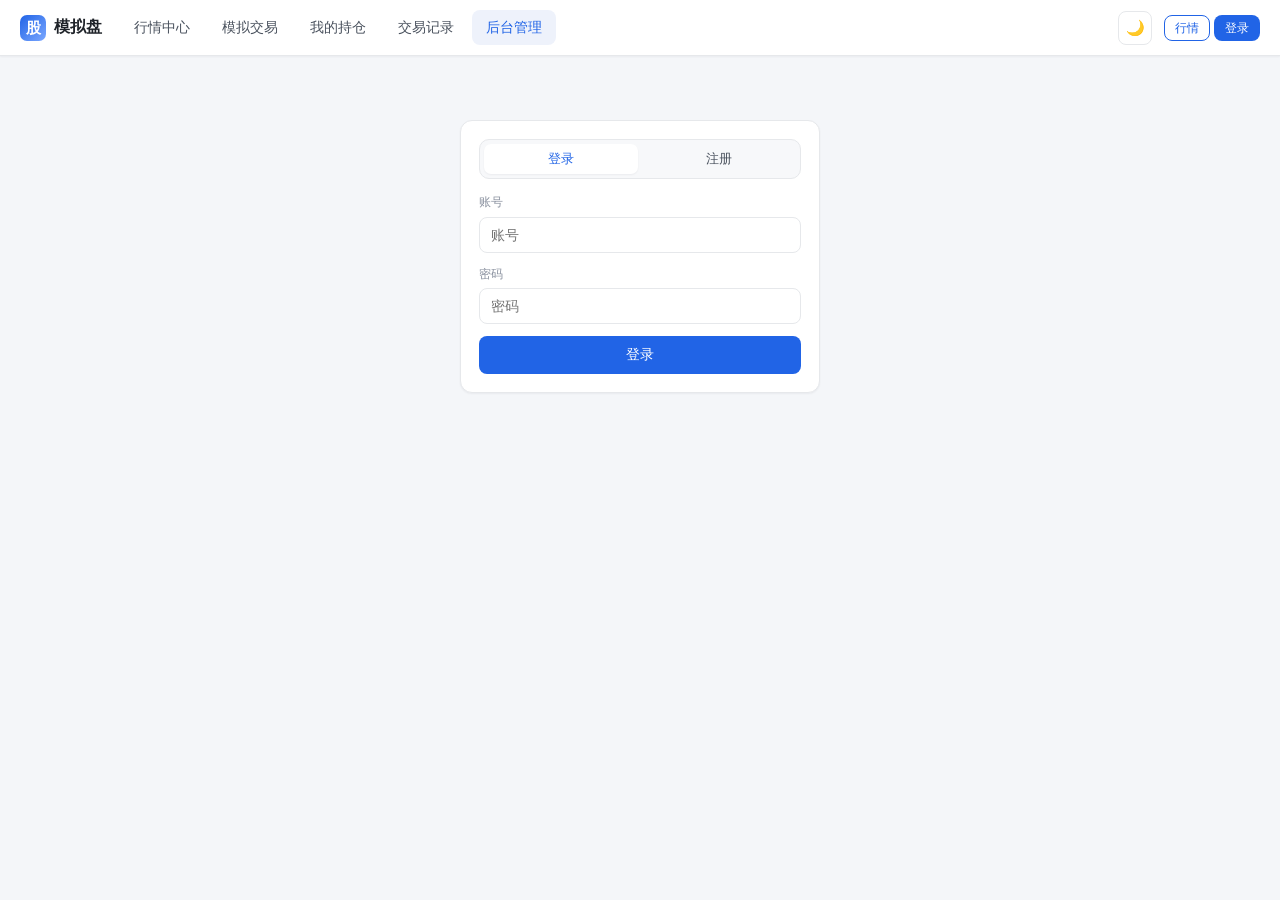
<file: static/admin.html>
<!DOCTYPE html>
<html lang="zh-CN">
<head>
<meta charset="UTF-8">
<meta name="viewport" content="width=device-width, initial-scale=1.0">
<title>后台管理 · 模拟盘</title>
<link rel="stylesheet" href="/static/style.css">
</head>
<body>
<div class="container">

  <div class="auth-card panel hidden" id="login">
    <div class="tabs">
      <button id="tab-login" class="active" onclick="setAuth('login')">登录</button>
      <button id="tab-reg" onclick="setAuth('reg')">注册</button>
    </div>
    <div class="field"><label>账号</label><input id="acc" placeholder="账号"></div>
    <div class="field hidden" id="nick-field"><label>昵称</label><input id="nick" placeholder="注册用昵称"></div>
    <div class="field"><label>密码</label><input id="pwd" type="password" placeholder="密码" onkeydown="if(event.key==='Enter')submitAuth()"></div>
    <button class="btn block" onclick="submitAuth()">登录</button>
  </div>

  <div id="admin" class="hidden">

    <div class="panel">
      <div class="panel-title"><h2>默认参数</h2></div>
      <div class="row" style="align-items:flex-end;">
        <div class="field" style="width:220px;"><label>初始虚拟资金(元)</label>
          <input id="capital" type="number" min="0"></div>
        <button class="btn" onclick="saveSetting()">保存参数</button>
        <button class="btn ghost" onclick="seed()">补充默认数据</button>
        <button class="btn ghost" onclick="syncNav()">同步基金净值</button>
      </div>
      <div class="muted" style="margin-top:6px;">新用户开户使用的初始资金；已在交易的账户不受影响。</div>
    </div>

    <div class="panel">
      <div class="panel-title"><h2>热门标的维护（主页展示）</h2><span class="meta" id="form-meta">新增模式</span></div>
      <div class="row" style="align-items:flex-end;">
        <div class="field" style="width:130px;"><label>分类</label>
          <select id="h-category">
            <option value="index">指数</option><option value="stock">股票</option>
            <option value="etf">ETF</option><option value="fund">基金</option>
          </select></div>
        <div class="field" style="width:120px;"><label>代码(6位)</label><input id="h-code" placeholder="600519"></div>
        <div class="field" style="width:160px;"><label>名称</label><input id="h-name" placeholder="名称"></div>
        <div class="field" style="width:170px;"><label>行情代码(带前缀)</label><input id="h-symbol" placeholder="sh600519"></div>
        <div class="field" style="width:110px;"><label>基金市场</label>
          <select id="h-mt"><option value="off">场外</option><option value="on">场内</option></select></div>
        <div class="field" style="width:90px;"><label>排序</label><input id="h-sort" type="number" value="0"></div>
        <div class="field" style="width:auto;"><label>展示</label>
          <label class="switch"><input type="checkbox" id="h-active" checked><span class="track"></span></label></div>
      </div>
      <div class="row" style="margin-top:4px;">
        <button id="h-submit" class="btn" onclick="submitHot()">新增</button>
        <button id="h-cancel" class="btn ghost hidden" onclick="cancelEdit()">取消编辑</button>
      </div>
    </div>

    <div class="panel">
      <div class="panel-title"><h2>当前热门标的</h2><span class="meta" id="hot-count"></span></div>
      <div class="table-wrap"><table id="hot-table"><thead><tr>
        <th>分类</th><th>代码</th><th>名称</th><th>行情代码</th><th>市场</th><th>排序</th><th>展示</th><th>操作</th>
      </tr></thead><tbody></tbody></table></div>
    </div>

  </div>
</div>

<script src="/static/common.js"></script>
<script>
App.mount('admin');

const CAT_LABEL = { index: '指数', stock: '股票', etf: 'ETF', fund: '基金' };

// ---------------- 登录 ----------------
let authMode = 'login';
function setAuth(m) {
  authMode = m;
  document.getElementById('tab-login').classList.toggle('active', m === 'login');
  document.getElementById('tab-reg').classList.toggle('active', m === 'reg');
  document.getElementById('nick-field').classList.toggle('hidden', m !== 'reg');
  document.querySelector('#login .btn').textContent = (m === 'login' ? '登录' : '注册');
}
async function submitAuth() {
  const acc = document.getElementById('acc').value.trim();
  const pwd = document.getElementById('pwd').value;
  if (!acc || !pwd) { App.toast('请输入账号和密码'); return; }
  try {
    if (authMode === 'reg') {
      await App.register(acc, pwd, document.getElementById('nick').value.trim());
      App.toast('注册成功，自动登录中');
    }
    await App.login(acc, pwd);
    App.toast('登录成功');
    boot();
  } catch (e) { App.toast(e.message); }
}

function boot() {
  document.getElementById('login').classList.add('hidden');
  document.getElementById('admin').classList.remove('hidden');
  loadSetting(); loadHotLists();
}

async function loadSetting() {
  try { const s = await App.api('/admin/settings/initial_capital'); document.getElementById('capital').value = s.value; }
  catch (e) {}
}
async function saveSetting() {
  const v = document.getElementById('capital').value;
  try { await App.api('/admin/settings/initial_capital', { method: 'PUT', body: JSON.stringify({ value: v }) }); App.toast('参数已保存'); }
  catch (e) { App.toast(e.message); }
}
async function seed() {
  try { const r = await App.api('/admin/seed', { method: 'POST', body: '{}' }); App.toast('已补充：' + JSON.stringify(r.data || {})); loadHotLists(); }
  catch (e) { App.toast(e.message); }
}
async function syncNav() {
  try { const r = await App.api('/admin/fund-nav/sync', { method: 'POST', body: '{}' }); App.toast('净值同步完成'); }
  catch (e) { App.toast(e.message); }
}

// ---------------- 热门标的 CRUD ----------------
let editingId = null;
async function loadHotLists() {
  try {
    const list = await App.api('/admin/hot-lists');
    document.getElementById('hot-count').textContent = list.length + ' 条';
    document.querySelector('#hot-table tbody').innerHTML = list.length ? list.map(h => `<tr>
      <td>${CAT_LABEL[h.category] || h.category}</td><td>${App.escapeHtml(h.code)}</td><td>${App.escapeHtml(h.name || '')}</td>
      <td>${App.escapeHtml(h.symbol || '')}</td>
      <td>${h.category === 'fund' ? (h.market_type === 'on' ? '场内' : '场外') : '-'}</td>
      <td>${h.sort_order}</td><td>${h.is_active ? '<span class="up">✓</span>' : '<span class="muted">✗</span>'}</td>
      <td>
        <button class="btn sm ghost" onclick="editHot(${h.id},'${h.category}','${App.escapeHtml(h.code)}','${App.escapeHtml(h.name || '').replace(/'/g, '')}','${App.escapeHtml(h.symbol || '').replace(/'/g, '')}','${h.market_type}',${h.sort_order},${h.is_active})">编辑</button>
        <button class="btn sm danger" onclick="deleteHot(${h.id})">删除</button>
      </td></tr>`).join('')
      : '<tr><td colspan="8" class="center muted">暂无数据</td></tr>';
  } catch (e) { App.toast(e.message); }
}

function editHot(id, cat, code, name, symbol, mt, sort, active) {
  editingId = id;
  document.getElementById('h-category').value = cat;
  document.getElementById('h-code').value = code;
  document.getElementById('h-name').value = name;
  document.getElementById('h-symbol').value = symbol;
  document.getElementById('h-mt').value = mt;
  document.getElementById('h-sort').value = sort;
  document.getElementById('h-active').checked = active;
  document.getElementById('h-submit').textContent = '保存修改';
  document.getElementById('h-cancel').classList.remove('hidden');
  document.getElementById('form-meta').textContent = '编辑 #' + id;
  App.toast('编辑中：' + code);
}
function cancelEdit() {
  editingId = null;
  ['h-code', 'h-name', 'h-symbol'].forEach(id => document.getElementById(id).value = '');
  document.getElementById('h-sort').value = 0;
  document.getElementById('h-active').checked = true;
  document.getElementById('h-submit').textContent = '新增';
  document.getElementById('h-cancel').classList.add('hidden');
  document.getElementById('form-meta').textContent = '新增模式';
}

async function submitHot() {
  const payload = {
    category: document.getElementById('h-category').value,
    code: document.getElementById('h-code').value.trim(),
    name: document.getElementById('h-name').value.trim(),
    symbol: document.getElementById('h-symbol').value.trim(),
    market_type: document.getElementById('h-mt').value,
    sort_order: Number(document.getElementById('h-sort').value || 0),
    is_active: document.getElementById('h-active').checked,
  };
  if (!payload.code) { App.toast('请输入代码'); return; }
  try {
    if (editingId) {
      await App.api('/admin/hot-lists/' + editingId, { method: 'PUT', body: JSON.stringify(payload) });
      App.toast('已保存');
    } else {
      await App.api('/admin/hot-lists', { method: 'POST', body: JSON.stringify(payload) });
      App.toast('已新增');
    }
    cancelEdit();
    loadHotLists();
  } catch (e) { App.toast(e.message); }
}

async function deleteHot(id) {
  if (!confirm('确定删除该热门标的？')) return;
  try { await App.api('/admin/hot-lists/' + id, { method: 'DELETE' }); App.toast('已删除'); loadHotLists(); }
  catch (e) { App.toast(e.message); }
}

if (App.isLogin()) boot();
else document.getElementById('login').classList.remove('hidden');
</script>
</body>
</html>
</file>
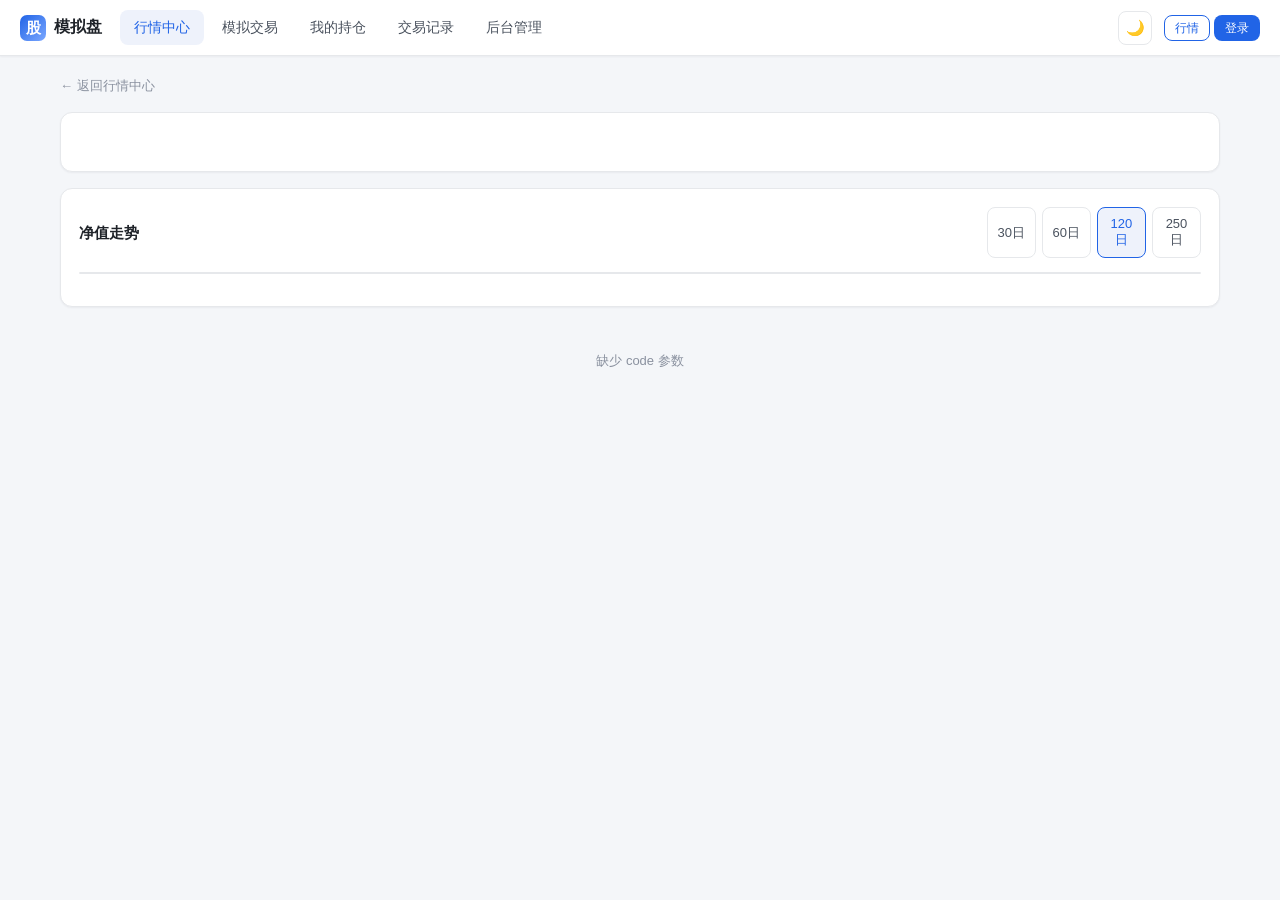
<file: static/fund.html>
<!DOCTYPE html>
<html lang="zh-CN">
<head>
<meta charset="UTF-8">
<meta name="viewport" content="width=device-width, initial-scale=1.0">
<title>基金详情 · 模拟盘</title>
<link rel="stylesheet" href="/static/style.css">
</head>
<body>
<div class="container">
  <div class="page-head">
    <a class="back-link" href="/home">← 返回行情中心</a>
  </div>

  <div class="detail-head" id="detail-head">
    <div class="chg-bar"></div>
    <div class="dh-main">
      <div class="dh-name"></div>
      <div class="dh-code"></div>
      <div class="price-hero"></div>
      <div class="price-chg"></div>
    </div>
    <div class="dh-actions"></div>
  </div>

  <div class="panel">
    <div class="panel-title">
      <h2>净值走势</h2>
      <div class="seg" style="width:auto;">
        <button data-k="30" onclick="FundDetail.loadNav(30,this)">30日</button>
        <button data-k="60" onclick="FundDetail.loadNav(60,this)">60日</button>
        <button data-k="120" class="active" onclick="FundDetail.loadNav(120,this)">120日</button>
        <button data-k="250" onclick="FundDetail.loadNav(250,this)">250日</button>
      </div>
    </div>
    <div class="kpi-grid" id="kpi-grid" style="margin-bottom:14px;"></div>
    <div class="chart" id="nav-chart"></div>
  </div>

  <div id="detail-body"></div>
</div>

<script src="/static/common.js"></script>
<script src="/static/charts.js"></script>
<script>
const FundDetail = (() => {
  let code = '', name = '', mt = '';

  function init() {
    const p = new URLSearchParams(location.search);
    code = (p.get('code') || '').trim();
    mt = p.get('mt') || '';
    App.mount('home');
    if (!code) {
      document.getElementById('detail-body').innerHTML = '<div class="empty">缺少 code 参数</div>';
      return;
    }
    load();
  }

  async function load() {
    try {
      const d = await App.api('/market/fund/' + encodeURIComponent(code));
      name = d.name || code;
      renderHead(d);
      if (mt === 'on') tryRealtime(d);
    } catch (e) {
      document.getElementById('detail-body').innerHTML = '<div class="empty">' + App.escapeHtml(e.message) + '</div>';
    }
    loadNav(120);
  }

  function renderHead(d) {
    const cls = App.chgClass(d.day_rate);
    const head = document.getElementById('detail-head');
    const bar = head.querySelector('.chg-bar');
    if (bar) bar.style.background = cls === 'up' ? 'var(--up)' : cls === 'down' ? 'var(--down)' : 'var(--flat)';

    const typeLabel = (d.fs_type === 1) ? '股票型'
      : (d.fs_type === 2) ? '债券型'
      : (d.fs_type === 3) ? '混合型' : '基金';
    head.querySelector('.dh-name').innerHTML = App.escapeHtml(d.name || code)
      + ' <span class="tag">' + typeLabel + '</span>';
    head.querySelector('.dh-code').textContent = d.code;

    const hero = head.querySelector('.price-hero');
    hero.textContent = App.fmtNum(d.net_worth, 4);
    hero.className = 'price-hero ' + cls;
    head.querySelector('.price-chg').innerHTML = App.fmtPct(d.day_rate)
      + '　<span class="muted">单位净值 · ' + (d.nav_date || '—') + '</span>';
    head.querySelector('.price-chg').className = 'price-chg ' + cls;

    head.querySelector('.dh-actions').innerHTML =
      '<button class="btn" onclick="FundDetail.trade(\'buy\',\'off\')">申购(场外)</button>'
      + '<button class="btn ghost" onclick="FundDetail.trade(\'buy\',\'on\')">买入(场内)</button>';

    const stage = [
      { k: '近1月', num: d.syl_1y }, { k: '近3月', num: d.syl_3y },
      { k: '近6月', num: d.syl_6y }, { k: '近1年', num: d.syl_1n },
    ];
    const kpis = [
      { k: '最新净值', v: App.fmtNum(d.net_worth, 4), num: d.net_worth },
      { k: '日涨跌幅', v: App.fmtPct(d.day_rate), num: d.day_rate },
      { k: '净值日期', v: d.nav_date || '--' },
      { k: '基金类型', v: typeLabel },
      { k: '最小申购', v: d.fund_minsg != null ? App.fmtNum(d.fund_minsg, 0) + '元' : '--' },
    ].concat(stage.map(s => ({
      k: s.k, num: s.num,
      v: s.num != null ? App.fmtPct(s.num) : '--',
    })));
    document.getElementById('kpi-grid').innerHTML = kpis.map(o => {
      const vc = (o.num != null && !isNaN(o.num)) ? ' ' + App.chgClass(o.num) : '';
      return `<div class="kpi"><div class="k">${o.k}</div><div class="v${vc}">${o.v}</div></div>`;
    }).join('');
  }

  async function tryRealtime(d) {
    // 场内基金尝试取实时价，作为参考展示
    if (mt !== 'on') return;
    for (const pre of ['sh', 'sz']) {
      try {
        const q = await App.api('/market/quote?symbol=' + pre + code);
        if (q && q.price != null) {
          const cls = App.chgClass(q.change_amount);
          const el = document.getElementById('kpi-grid');
          const rt = document.createElement('div');
          rt.className = 'kpi';
          rt.innerHTML = `<div class="k">实时价</div><div class="v ${cls}">${App.fmtNum(q.price)} (${App.fmtPct(q.change_pct)})</div>`;
          el.appendChild(rt);
          return;
        }
      } catch (e) {}
    }
  }

  async function loadNav(days) {
    document.querySelectorAll('[data-k]').forEach(b =>
      b.classList.toggle('active', Number(b.dataset.k) === Number(days)));
    const el = document.getElementById('nav-chart');
    try {
      const hist = await App.api('/market/fund/' + encodeURIComponent(code) + '/history?days=' + days);
      const series = (hist || []).filter(r => r.net_worth != null)
        .map(r => ({ label: (r.date || '').slice(5), value: r.net_worth }));
      if (!series.length) { el.innerHTML = '<div class="empty">暂无净值数据</div>'; return; }
      Charts.line(el, series, { height: 300, valueFmt: v => App.fmtNum(v, 4) });
    } catch (e) {
      el.innerHTML = '<div class="empty">' + App.escapeHtml(e.message) + '</div>';
    }
  }

  function trade(side, market) {
    location.href = '/sim?code=' + encodeURIComponent(code) + '&mt=' + market
      + '&side=' + side + '&name=' + encodeURIComponent(name || '');
  }

  return { init, loadNav, trade };
})();
FundDetail.init();
</script>
</body>
</html>
</file>
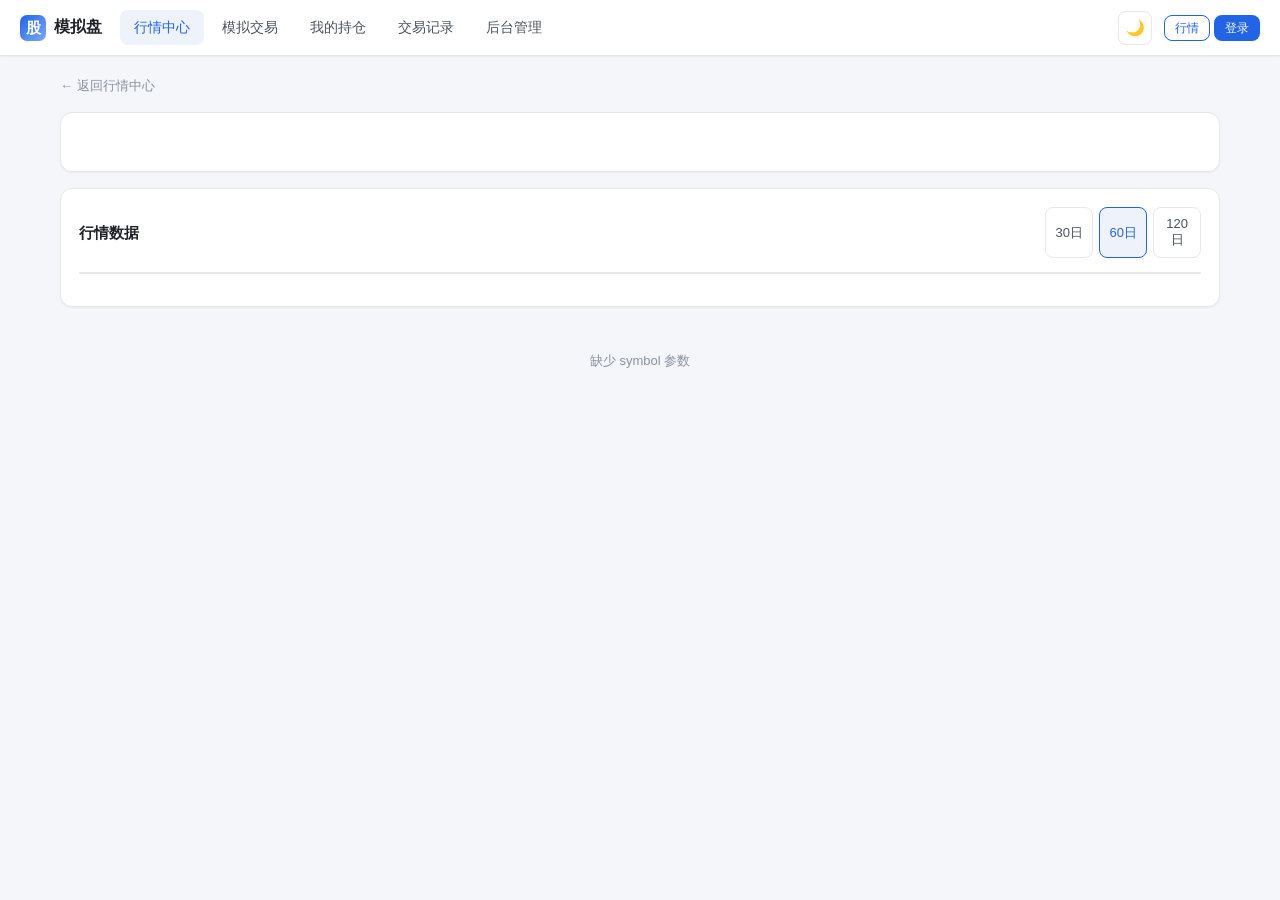
<file: static/index_detail.html>
<!DOCTYPE html>
<html lang="zh-CN">
<head>
<meta charset="UTF-8">
<meta name="viewport" content="width=device-width, initial-scale=1.0">
<title>指数详情 · 模拟盘</title>
<link rel="stylesheet" href="/static/style.css">
</head>
<body>
<div class="container">
  <div class="page-head">
    <a class="back-link" href="/home">← 返回行情中心</a>
  </div>

  <div class="detail-head" id="detail-head">
    <div class="chg-bar"></div>
    <div class="dh-main">
      <div class="dh-name"></div>
      <div class="dh-code"></div>
      <div class="price-hero"></div>
      <div class="price-chg"></div>
    </div>
    <div class="dh-actions"></div>
  </div>

  <div class="panel">
    <div class="panel-title">
      <h2>行情数据</h2>
      <div class="seg" style="width:auto;">
        <button data-k="30" onclick="QuoteDetail.loadKline(30,this)">30日</button>
        <button data-k="60" class="active" onclick="QuoteDetail.loadKline(60,this)">60日</button>
        <button data-k="120" onclick="QuoteDetail.loadKline(120,this)">120日</button>
      </div>
    </div>
    <div class="kpi-grid" id="kpi-grid" style="margin-bottom:14px;"></div>
    <div class="chart" id="kline-chart"></div>
  </div>

  <div id="detail-body"></div>
</div>

<script src="/static/common.js"></script>
<script src="/static/charts.js"></script>
<script src="/static/quote_detail.js"></script>
<script>QuoteDetail.init({ type: 'index' });</script>
</body>
</html>
</file>
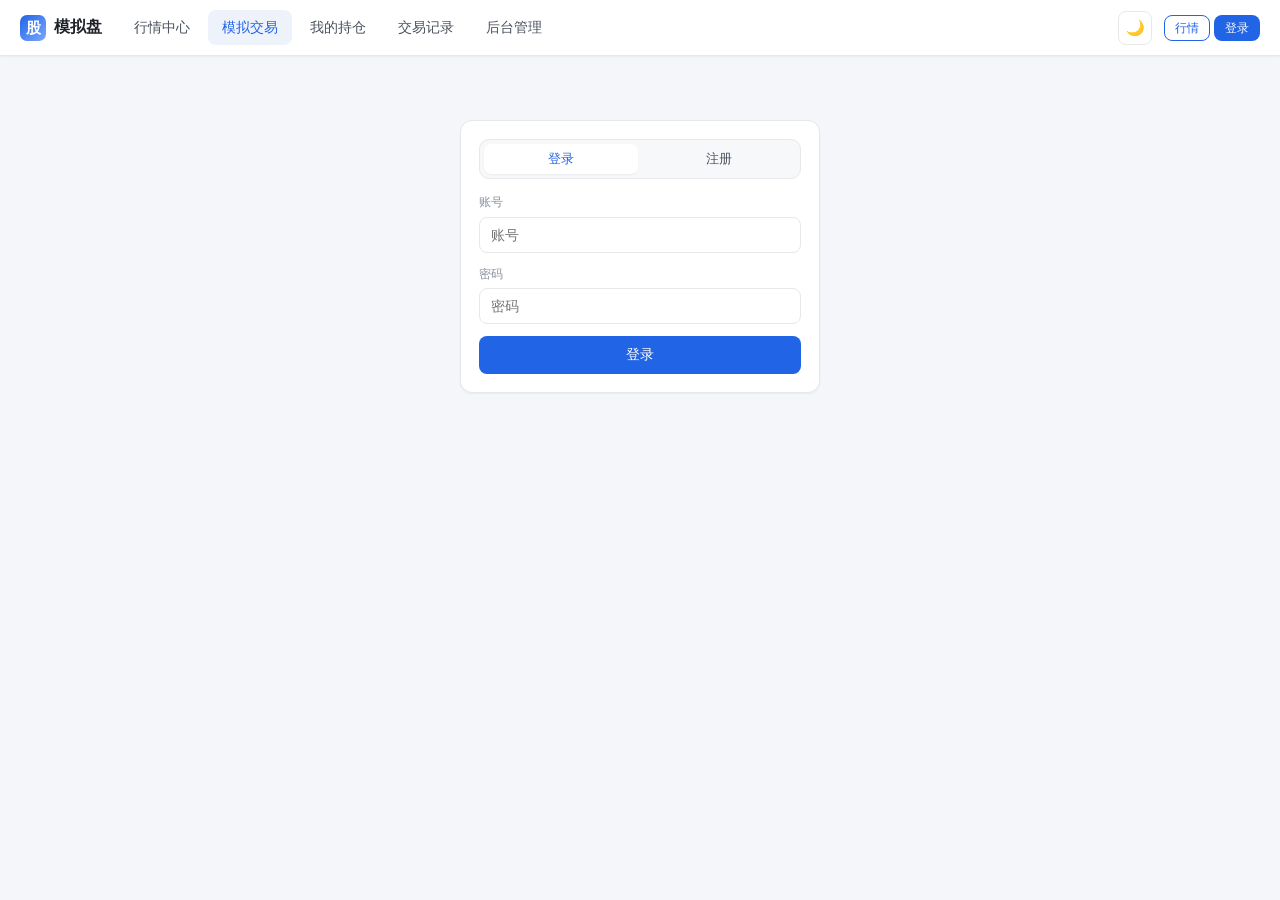
<file: static/sim.html>
<!DOCTYPE html>
<html lang="zh-CN">
<head>
<meta charset="UTF-8">
<meta name="viewport" content="width=device-width, initial-scale=1.0">
<title>模拟交易 · 模拟盘</title>
<link rel="stylesheet" href="/static/style.css">
</head>
<body>
<div class="container">

  <!-- 登录 -->
  <div class="auth-card panel hidden" id="login">
    <div class="tabs">
      <button id="tab-login" class="active" onclick="setAuth('login')">登录</button>
      <button id="tab-reg" onclick="setAuth('reg')">注册</button>
    </div>
    <div class="field"><label>账号</label><input id="acc" placeholder="账号"></div>
    <div class="field hidden" id="nick-field"><label>昵称</label><input id="nick" placeholder="注册用昵称"></div>
    <div class="field"><label>密码</label><input id="pwd" type="password" placeholder="密码" onkeydown="if(event.key==='Enter')submitAuth()"></div>
    <button class="btn block" onclick="submitAuth()">登录</button>
  </div>

  <!-- 终端 -->
  <div id="terminal" class="hidden">

    <div class="stat-grid" id="account-stats"></div>

    <div class="panel">
      <div class="panel-title">
        <h2>资产净值走势</h2>
        <div class="seg" style="width:auto;">
          <button data-d="30" onclick="loadEquity(30,this)">30天</button>
          <button data-d="90" class="active" onclick="loadEquity(90,this)">90天</button>
          <button data-d="180" onclick="loadEquity(180,this)">180天</button>
        </div>
      </div>
      <div class="chart" id="equity-chart"></div>
    </div>

    <div class="panel">
      <div class="panel-title"><h2>持仓配置</h2></div>
      <div id="alloc-chart"></div>
    </div>

    <div class="panel">
      <div class="panel-title"><h2>快速交易</h2><span class="meta" id="trade-tip"></span></div>
      <div class="row" style="align-items:flex-end;">
        <div class="seg" style="width:180px;">
          <button data-asset="stock" class="active" onclick="setAsset('stock',this)">个股</button>
          <button data-asset="fund" onclick="setAsset('fund',this)">基金</button>
        </div>
        <div class="seg" style="width:160px;">
          <button data-side="buy" class="active" onclick="setSide('buy',this)">买入</button>
          <button data-side="sell" onclick="setSide('sell',this)">卖出</button>
        </div>
        <div class="field" id="marketTypeField" style="display:none;width:140px;">
          <label>基金市场</label>
          <select id="marketType" onchange="onTradeChange()">
            <option value="on">场内(ETF/LOF)</option>
            <option value="off">场外(开放式)</option>
          </select>
        </div>
        <div class="field" style="flex:1;min-width:140px;"><label>代码</label>
          <input id="code" placeholder="6位代码" oninput="onTradeChange()"></div>
        <div class="field" style="flex:1;min-width:140px;"><label>名称(可选)</label>
          <input id="name" placeholder="名称"></div>
      </div>
      <div class="row" style="align-items:flex-end;margin-top:4px;">
        <div class="field" id="qtyField" style="width:160px;"><label id="qtyLabel">数量(股)</label>
          <input id="qty" type="number" min="0" placeholder="数量" oninput="onTradeChange()"></div>
        <div class="field hidden" id="amtField" style="width:160px;"><label>申购金额(元)</label>
          <input id="amt" type="number" min="0" placeholder="金额" oninput="onTradeChange()"></div>
        <div class="field" style="width:160px;"><label>指定价格(可选)</label>
          <input id="price" type="number" min="0" placeholder="留空取实时价" oninput="onTradeChange()"></div>
      </div>
      <div id="preview" class="muted" style="margin:8px 0;"></div>
      <div class="row">
        <button class="btn" onclick="submitTrade()">提交委托</button>
        <button class="btn danger" onclick="resetAccount()">重置账户</button>
      </div>
    </div>

    <div class="panel">
      <div class="panel-title"><h2>持仓 — 个股</h2></div>
      <div class="table-wrap"><table id="stock-pos"><thead><tr>
        <th>代码</th><th>名称</th><th>股数</th><th>成本价</th><th>现价</th><th>市值</th><th>浮动盈亏</th><th>已实现</th>
      </tr></thead><tbody></tbody></table></div>
    </div>

    <div class="panel">
      <div class="panel-title"><h2>持仓 — 基金</h2></div>
      <div class="table-wrap"><table id="fund-pos"><thead><tr>
        <th>代码</th><th>名称</th><th>类型</th><th>份额</th><th>成本价</th><th>现值/净值</th><th>市值</th><th>浮动盈亏</th><th>已实现</th>
      </tr></thead><tbody></tbody></table></div>
    </div>

    <div class="panel">
      <div class="panel-title"><h2>交易流水</h2></div>
      <div class="table-wrap"><table id="trades"><thead><tr>
        <th>时间</th><th>类型</th><th>方向</th><th>代码</th><th>名称</th><th>价格</th><th>数量/份额</th><th>金额</th><th>费用</th><th>余额</th>
      </tr></thead><tbody></tbody></table></div>
    </div>

  </div>
</div>

<script src="/static/common.js"></script>
<script src="/static/charts.js"></script>
<script>
App.mount('sim');

let curAsset = 'stock', curSide = 'buy', curMt = 'on';

// ---------------- 登录 ----------------
let authMode = 'login';
function setAuth(m) {
  authMode = m;
  document.getElementById('tab-login').classList.toggle('active', m === 'login');
  document.getElementById('tab-reg').classList.toggle('active', m === 'reg');
  document.getElementById('nick-field').classList.toggle('hidden', m !== 'reg');
  document.querySelector('#login .btn').textContent = (m === 'login' ? '登录' : '注册');
}
async function submitAuth() {
  const acc = document.getElementById('acc').value.trim();
  const pwd = document.getElementById('pwd').value;
  if (!acc || !pwd) { App.toast('请输入账号和密码'); return; }
  try {
    if (authMode === 'reg') {
      await App.register(acc, pwd, document.getElementById('nick').value.trim());
      App.toast('注册成功，自动登录中');
    }
    await App.login(acc, pwd);
    App.toast('登录成功');
    boot();
  } catch (e) { App.toast(e.message); }
}

function boot() {
  document.getElementById('login').classList.add('hidden');
  document.getElementById('terminal').classList.remove('hidden');
  // 从详情页带过来的参数预填：code / mt / side / name
  const p = new URLSearchParams(location.search);
  if (p.get('code')) {
    if (p.get('mt') === 'on' || p.get('mt') === 'off') {
      setAsset('fund');
      document.getElementById('marketType').value = p.get('mt');
    } else {
      setAsset('stock');
    }
    const side = p.get('side');
    if (side === 'buy' || side === 'sell') setSide(side);
    document.getElementById('code').value = p.get('code');
    if (p.get('name')) document.getElementById('name').value = p.get('name');
  }
  loadAll();
  window.addEventListener('themechange', () => { loadEquity(curEqDays); loadAllocation(); });
}

async function loadAll() {
  await loadSummary();
  await loadEquity(90);
}

// ---------------- 汇总 ----------------
async function loadSummary() {
  try {
    const d = await App.api('/sim/summary');
    renderAccount(d.account);
    renderPositions(d.stock_positions, d.fund_positions);
    await renderTrades();
    loadAllocation();
  } catch (e) { App.toast(e.message); }
}

function renderAccount(a) {
  const pnlCls = App.chgClass(a.total_pnl);
  const mv = a.total_asset - a.cash_balance;
  document.getElementById('account-stats').innerHTML = `
    <div class="stat"><div class="label">总资产</div><div class="value">¥${App.fmtNum(a.total_asset)}</div></div>
    <div class="stat"><div class="label">可用资金</div><div class="value">¥${App.fmtNum(a.cash_balance)}</div></div>
    <div class="stat"><div class="label">持仓市值</div><div class="value">¥${App.fmtNum(mv)}</div></div>
    <div class="stat"><div class="label">总盈亏</div><div class="value ${pnlCls}">${App.fmtNum(a.total_pnl)}</div><div class="delta ${pnlCls}">${App.fmtPct(a.total_pnl_pct)}</div></div>
    <div class="stat"><div class="label">初始资金</div><div class="value">¥${App.fmtNum(a.initial_capital)}</div></div>
    <div class="stat"><div class="label">持仓数</div><div class="value">${a.position_count}</div></div>`;
}

function pnlCell(pnl, pct) {
  const cls = App.chgClass(pnl);
  return `<span class="${cls}">${App.fmtNum(pnl)} (${App.fmtPct(pct)})</span>`;
}

// 长表格才固定表头（数据少时禁用，避免悬浮表头遮挡内容）
function bindStickyHead(tbl) {
  if (tbl) tbl.classList.toggle('sticky-head', tbl.rows.length > 15);
}

function renderPositions(stocks, funds) {
  const s = document.querySelector('#stock-pos tbody');
  s.innerHTML = stocks.length ? stocks.map(p => `<tr>
    <td>${p.stock_code}</td><td>${App.escapeHtml(p.stock_name || '')}</td><td>${App.fmtNum(p.shares, 0)}</td>
    <td>${App.fmtNum(p.avg_cost)}</td><td>${App.fmtNum(p.current_price)}</td><td>${App.fmtNum(p.market_value)}</td>
    <td>${pnlCell(p.floating_pnl, p.floating_pnl_pct)}</td><td>${App.fmtNum(p.realized_pnl)}</td></tr>`).join('')
    : '<tr><td colspan="8" class="center muted">暂无持仓</td></tr>';
  const f = document.querySelector('#fund-pos tbody');
  f.innerHTML = funds.length ? funds.map(p => `<tr>
    <td>${p.fund_code}</td><td>${App.escapeHtml(p.fund_name || '')}</td>
    <td><span class="tag ${p.market_type}">${p.market_type === 'on' ? '场内' : '场外'}</span></td>
    <td>${App.fmtNum(p.shares)}</td><td>${App.fmtNum(p.avg_cost)}</td><td>${App.fmtNum(p.current_price)}</td>
    <td>${App.fmtNum(p.market_value)}</td><td>${pnlCell(p.floating_pnl, p.floating_pnl_pct)}</td><td>${App.fmtNum(p.realized_pnl)}</td></tr>`).join('')
    : '<tr><td colspan="9" class="center muted">暂无持仓</td></tr>';
  bindStickyHead(document.querySelector('#stock-pos'));
  bindStickyHead(document.querySelector('#fund-pos'));
}

async function renderTrades() {
  try {
    const trades = await App.api('/sim/trades?limit=100');
    document.querySelector('#trades tbody').innerHTML = trades.length ? trades.map(t => `<tr>
      <td>${App.fmtTime(t.created_at)}</td>
      <td>${t.asset_type === 'stock' ? '个股' : '基金'}</td>
      <td class="${t.side === 'buy' ? 'up' : 'down'}">${t.side === 'buy' ? '买入' : '卖出'}</td>
      <td>${t.code}</td><td>${App.escapeHtml(t.name || '')}</td><td>${App.fmtNum(t.price)}</td>
      <td>${App.fmtNum(t.shares)}</td><td>${App.fmtNum(t.amount)}</td><td>${App.fmtNum(t.fee)}</td><td>${App.fmtNum(t.cash_after)}</td></tr>`).join('')
      : '<tr><td colspan="10" class="center muted">暂无交易</td></tr>';
    bindStickyHead(document.querySelector('#trades'));
  } catch (e) { App.toast(e.message); }
}

// ---------------- 资产曲线 ----------------
let curEqDays = 90;
async function loadEquity(days, btn) {
  curEqDays = days;
  document.querySelectorAll('.seg button').forEach(b => { if (b.dataset.d == days) b.classList.add('active'); else if (b.dataset.d) b.classList.remove('active'); });
  try {
    const series = await App.api('/sim/equity?days=' + days);
    const pts = series.map(r => ({ label: r.date.slice(5), value: r.total_asset }));
    Charts.line(document.getElementById('equity-chart'), pts, {
      height: 230,
      valueFmt: v => '¥' + App.fmtNum(v, 0),
    });
  } catch (e) { document.getElementById('equity-chart').innerHTML = '<div class="empty">' + App.escapeHtml(e.message) + '</div>'; }
}

// ---------------- 持仓配置 ----------------
async function loadAllocation() {
  try {
    const d = await App.api('/sim/summary');
    const stockMV = d.stock_positions.reduce((a, p) => a + (p.market_value || 0), 0);
    const fundMV = d.fund_positions.reduce((a, p) => a + (p.market_value || 0), 0);
    const cash = d.account.cash_balance || 0;
    const cs = getComputedStyle(document.documentElement);
    const segs = [
      { label: '现金', value: cash, color: cs.getPropertyValue('--muted').trim() || '#9aa3b2' },
      { label: '股票', value: stockMV, color: cs.getPropertyValue('--brand').trim() || '#2164e6' },
      { label: '基金', value: fundMV, color: cs.getPropertyValue('--up').trim() || '#e54545' },
    ];
    Charts.donut(document.getElementById('alloc-chart'), segs, {
      centerLabel: '总市值',
      centerFmt: v => '¥' + App.fmtNum(v, 0),
    });
  } catch (e) {}
}

// ---------------- 交易表单 ----------------
function isStockTradingTime() {
  // 工作日 9:30-11:30 / 13:00-15:00（分钟制）；周末不可交易
  const now = new Date();
  const d = now.getDay();
  if (d === 0 || d === 6) return false;
  const t = now.getHours() * 60 + now.getMinutes();
  return (t >= 570 && t <= 690) || (t >= 780 && t <= 900);
}

function setAsset(a, btn) {
  curAsset = a;
  document.querySelectorAll('[data-asset]').forEach(b => b.classList.toggle('active', b.dataset.asset === a));
  document.getElementById('marketTypeField').style.display = (a === 'fund') ? '' : 'none';
  onTradeChange();
}
function setSide(s, btn) {
  curSide = s;
  document.querySelectorAll('[data-side]').forEach(b => b.classList.toggle('active', b.dataset.side === s));
  onTradeChange();
}

async function livePrice(asset, mt, code) {
  if (asset === 'fund' && mt === 'off') {
    const nav = await App.api('/market/fund/' + code);
    return { price: nav.net_worth, feeRate: 0.0015 };
  }
  for (const p of ['sh', 'sz']) {
    try {
      const q = await App.api('/market/quote?symbol=' + p + code);
      if (q && q.price != null) return { price: q.price, feeRate: (asset === 'stock' ? 0.0003 : 0.0015) };
    } catch (e) {}
  }
  throw new Error('未获取到实时价');
}

let previewTimer = null;
function onTradeChange() {
  clearTimeout(previewTimer);
  previewTimer = setTimeout(refreshPreview, 300);
}

async function refreshPreview() {
  const el = document.getElementById('preview');
  const code = document.getElementById('code').value.trim();
  if (!code) { el.innerHTML = ''; return; }
  const mt = document.getElementById('marketType').value;
  const tip = document.getElementById('trade-tip');
  if (curAsset === 'stock' && !isStockTradingTime()) {
    tip.textContent = '⚠️ 当前非交易时段：股票仅允许工作日 9:30-11:30 / 13:00-15:00 交易';
    el.innerHTML = '<span class="down">非交易时段，股票下单将被拒绝。可切换基金交易。</span>';
    return;
  }
  tip.textContent = (curAsset === 'stock')
    ? '个股按实时价成交（万三，最低5元）'
    : (mt === 'on' ? '场内基金按实时市价成交（费率0.15%）'
       : '场外基金按净值申赎（费率0.15%）· 工作日15:00后申购/赎回按下一工作日净值确认(T+1)');
  try {
    const { price, feeRate } = await livePrice(curAsset, mt, code);
    const spec = document.getElementById('price').value;
    const px = spec ? Number(spec) : price;
    let line = `当前价 <b>¥${App.fmtNum(price)}</b>　`;
    if (curAsset === 'stock' || mt === 'on') {
      const qty = Number(document.getElementById('qty').value) || 0;
      const amount = px * qty;
      const fee = Math.max(amount * feeRate, curAsset === 'stock' ? 5 : 0);
      line += `数量 ${App.fmtNum(qty, 0)}　预估金额 <b>¥${App.fmtNum(amount)}</b>　费用 ¥${App.fmtNum(fee)}`;
    } else {
      const amt = Number(document.getElementById('amt').value) || 0;
      const qty = Number(document.getElementById('qty').value) || 0;
      if (curSide === 'buy') {
        const shares = amt / px;
        line += `申购 ¥${App.fmtNum(amt)} → 约 <b>${App.fmtNum(shares)}</b> 份　费用 ¥${App.fmtNum(amt * feeRate)}`;
      } else {
        const amount = qty * px;
        line += `赎回 ${App.fmtNum(qty)} 份 → <b>¥${App.fmtNum(amount)}</b>　费用 ¥${App.fmtNum(amount * feeRate)}`;
      }
    }
    el.innerHTML = line;
  } catch (e) { el.innerHTML = '<span class="down">获取实时价失败：' + App.escapeHtml(e.message) + '</span>'; }
}

async function submitTrade() {
  const code = document.getElementById('code').value.trim();
  const name = document.getElementById('name').value.trim();
  const priceVal = document.getElementById('price').value;
  if (!code) { App.toast('请输入代码'); return; }
  if (curAsset === 'stock' && !isStockTradingTime()) {
    App.toast('当前非交易时段：股票仅允许工作日 9:30-11:30 / 13:00-15:00 交易');
    return;
  }
  let path, body;
  if (curAsset === 'stock') {
    const qty = Number(document.getElementById('qty').value);
    if (!qty || qty <= 0) { App.toast('请输入有效数量'); return; }
    path = '/sim/stock/' + curSide;
    body = { stock_code: code, stock_name: name, shares: qty };
    if (priceVal) body.price = Number(priceVal);
  } else {
    const mt = document.getElementById('marketType').value;
    path = '/sim/fund/' + curSide;
    const qty = Number(document.getElementById('qty').value);
    const amt = Number(document.getElementById('amt').value);
    body = { fund_code: code, fund_name: name, market_type: mt };
    if (priceVal) body.price = Number(priceVal);
    if (mt === 'on') {
      if (!qty || qty <= 0) { App.toast('请输入有效份额'); return; }
      body.shares = qty;
    } else if (curSide === 'buy') {
      if (!amt || amt <= 0) { App.toast('请输入申购金额'); return; }
      body.amount = amt;
    } else {
      if (!qty || qty <= 0) { App.toast('请输入赎回份额'); return; }
      body.shares = qty;
    }
  }
  try {
    await App.api(path, { method: 'POST', body: JSON.stringify(body) });
    App.toast('委托成功');
    loadAll();
  } catch (e) { App.toast(e.message); }
}

async function resetAccount() {
  if (!confirm('确定重置模拟账户？将清空全部持仓与流水。')) return;
  try {
    await App.api('/sim/reset', { method: 'POST', body: '{}' });
    App.toast('账户已重置');
    loadAll();
  } catch (e) { App.toast(e.message); }
}

if (App.isLogin()) boot();
else document.getElementById('login').classList.remove('hidden');
</script>
</body>
</html>
</file>
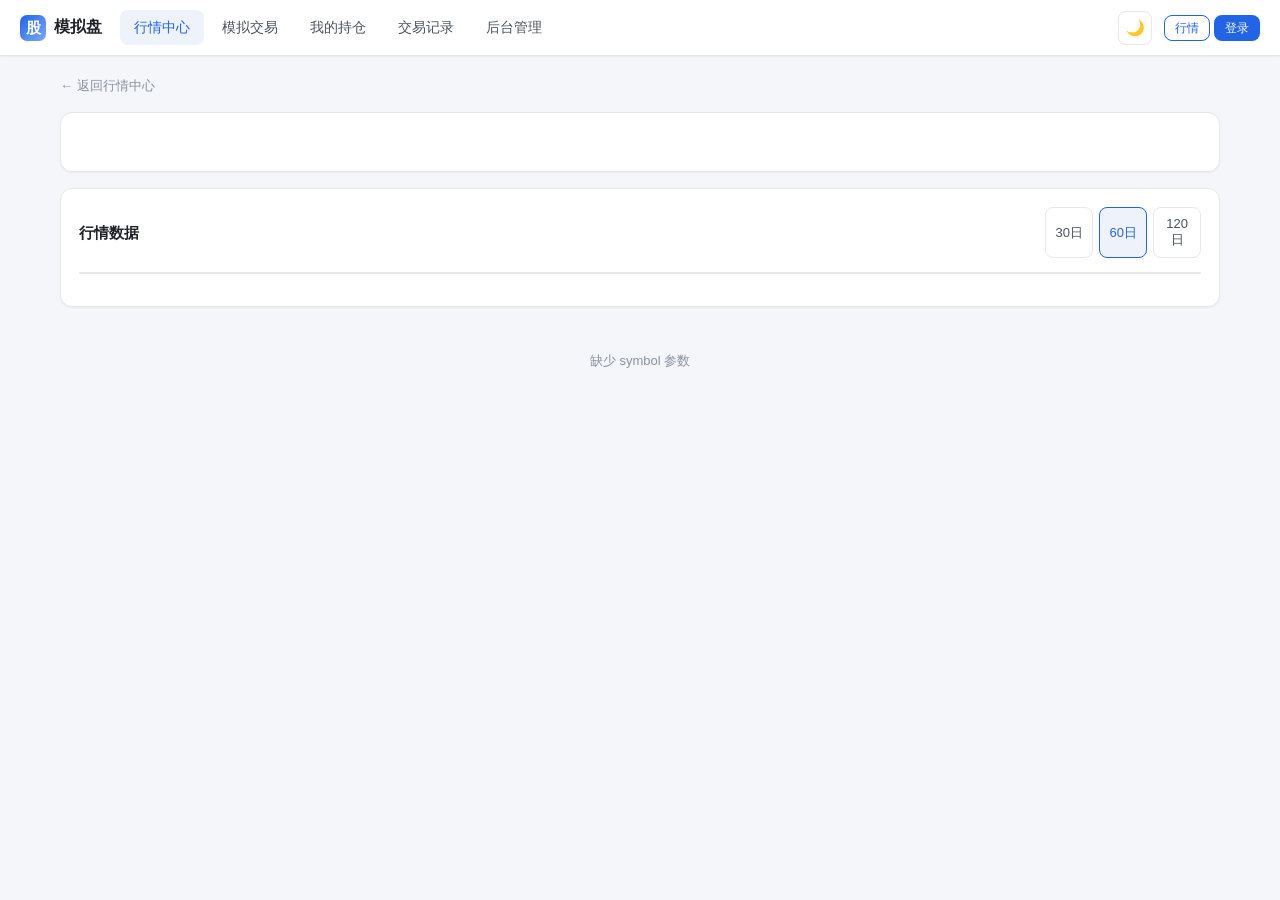
<file: static/stock.html>
<!DOCTYPE html>
<html lang="zh-CN">
<head>
<meta charset="UTF-8">
<meta name="viewport" content="width=device-width, initial-scale=1.0">
<title>股票详情 · 模拟盘</title>
<link rel="stylesheet" href="/static/style.css">
</head>
<body>
<div class="container">
  <div class="page-head">
    <a class="back-link" href="/home">← 返回行情中心</a>
  </div>

  <div class="detail-head" id="detail-head">
    <div class="chg-bar"></div>
    <div class="dh-main">
      <div class="dh-name"></div>
      <div class="dh-code"></div>
      <div class="price-hero"></div>
      <div class="price-chg"></div>
    </div>
    <div class="dh-actions"></div>
  </div>

  <div class="panel">
    <div class="panel-title">
      <h2>行情数据</h2>
      <div class="seg" style="width:auto;">
        <button data-k="30" onclick="QuoteDetail.loadKline(30,this)">30日</button>
        <button data-k="60" class="active" onclick="QuoteDetail.loadKline(60,this)">60日</button>
        <button data-k="120" onclick="QuoteDetail.loadKline(120,this)">120日</button>
      </div>
    </div>
    <div class="kpi-grid" id="kpi-grid" style="margin-bottom:14px;"></div>
    <div class="chart" id="kline-chart"></div>
  </div>

  <div id="detail-body"></div>
</div>

<script src="/static/common.js"></script>
<script src="/static/charts.js"></script>
<script src="/static/quote_detail.js"></script>
<script>QuoteDetail.init({ type: 'stock' });</script>
</body>
</html>
</file>
<file: static/style.css>
/* ============================================================
   模拟盘前端设计系统 v2 · 浅色为主 + 深色切换
   涨红跌绿（A股约定）；主题通过 <html data-theme> 切换
   ============================================================ */
:root {
  --bg: #f4f6f9;
  --panel: #ffffff;
  --panel-2: #f7f8fa;
  --border: #e6e8eb;
  --border-strong: #d4d8de;
  --text: #1f2329;
  --text-2: #4a525e;
  --muted: #8a919f;
  --brand: #2164e6;
  --brand-weak: #eef2fb;
  --brand-strong: #1a4fb0;
  --up: #e54545;       /* 涨 红 */
  --down: #1ba784;     /* 跌 绿 */
  --flat: #8a919f;
  --warn: #e8920c;
  --shadow-sm: 0 1px 2px rgba(16, 24, 40, .05);
  --shadow: 0 4px 16px rgba(16, 24, 40, .08);
  --radius: 12px;
  --radius-sm: 8px;
}
html[data-theme="dark"] {
  --bg: #0f1115;
  --panel: #171a21;
  --panel-2: #1c2029;
  --border: #262b36;
  --border-strong: #333a47;
  --text: #e6e9ef;
  --text-2: #aab2c0;
  --muted: #6b7280;
  --brand: #4c8dff;
  --brand-weak: #15233f;
  --brand-strong: #6ea2ff;
  --up: #ff5b5b;
  --down: #2ec79a;
  --flat: #6b7280;
  --warn: #f0a93a;
  --shadow-sm: 0 1px 2px rgba(0, 0, 0, .4);
  --shadow: 0 6px 20px rgba(0, 0, 0, .45);
}

* { box-sizing: border-box; }
html, body { height: 100%; }
body {
  margin: 0;
  font-family: -apple-system, BlinkMacSystemFont, "Segoe UI", "Microsoft YaHei", "PingFang SC", Arial, sans-serif;
  background: var(--bg);
  color: var(--text);
  font-size: 14px;
  line-height: 1.55;
  -webkit-font-smoothing: antialiased;
  transition: background .2s, color .2s;
}
a { color: var(--brand); text-decoration: none; }
.up { color: var(--up); }
.down { color: var(--down); }
.flat { color: var(--flat); }
.muted { color: var(--muted); }
.right { text-align: right; }
.center { text-align: center; }
.hidden { display: none !important; }

/* ---------------- 顶栏 ---------------- */
.topbar {
  display: flex; align-items: center; gap: 18px;
  height: 56px; padding: 0 20px;
  background: var(--panel); border-bottom: 1px solid var(--border);
  position: sticky; top: 0; z-index: 50;
  box-shadow: var(--shadow-sm);
}
.brand {
  display: flex; align-items: center; gap: 8px;
  font-size: 16px; font-weight: 600; color: var(--text); cursor: pointer;
  white-space: nowrap;
}
.brand .mark {
  width: 26px; height: 26px; border-radius: 7px;
  background: linear-gradient(135deg, var(--brand), #7aa7ff);
  display: flex; align-items: center; justify-content: center;
  color: #fff; font-size: 15px; font-weight: 700;
}
.nav { display: flex; gap: 4px; flex: 1; }
.nav a {
  padding: 7px 14px; border-radius: 8px; color: var(--text-2);
  font-size: 14px; font-weight: 500; transition: .15s;
}
.nav a:hover { background: var(--panel-2); color: var(--text); }
.nav a.active { background: var(--brand-weak); color: var(--brand); }
.top-actions { display: flex; align-items: center; gap: 12px; }
.icon-btn {
  width: 34px; height: 34px; border-radius: 8px; border: 1px solid var(--border);
  background: var(--panel); color: var(--text-2); cursor: pointer; font-size: 15px;
  display: flex; align-items: center; justify-content: center; transition: .15s;
}
.icon-btn:hover { border-color: var(--brand); color: var(--brand); }
.user-chip { font-size: 13px; color: var(--text-2); }

/* ---------------- 布局 ---------------- */
.container { max-width: 1200px; margin: 20px auto 40px; padding: 0 20px; }
.page-head {
  display: flex; align-items: center; justify-content: space-between;
  margin-bottom: 16px; gap: 12px; flex-wrap: wrap;
}
.page-head h1 { font-size: 20px; margin: 0; font-weight: 600; }
.page-head .sub { color: var(--muted); font-size: 13px; margin-top: 2px; }

.panel {
  background: var(--panel); border: 1px solid var(--border);
  border-radius: var(--radius); padding: 18px; margin-bottom: 16px;
  box-shadow: var(--shadow-sm);
}
.panel-title {
  display: flex; align-items: center; justify-content: space-between;
  margin: 0 0 14px; gap: 12px;
}
.panel-title h2 { font-size: 15px; margin: 0; font-weight: 600; }
.panel-title .meta { color: var(--muted); font-size: 12px; }

/* ---------------- 统计卡 ---------------- */
.stat-grid { display: grid; grid-template-columns: repeat(auto-fit, minmax(170px, 1fr)); gap: 12px; }
.stat {
  background: var(--panel-2); border: 1px solid var(--border);
  border-radius: var(--radius-sm); padding: 14px 16px;
}
.stat .label { color: var(--muted); font-size: 12px; }
.stat .value { font-size: 22px; font-weight: 600; margin-top: 4px; letter-spacing: .2px; }
.stat .delta { font-size: 12px; margin-top: 2px; }
.stat.accent { background: var(--brand); border-color: var(--brand); }
.stat.accent .label, .stat.accent .value { color: #fff; }
.stat.accent .delta { color: rgba(255,255,255,.85); }

/* ---------------- 行情卡 ---------------- */
.cards { display: grid; grid-template-columns: repeat(auto-fill, minmax(196px, 1fr)); gap: 12px; }
.quote-card {
  background: var(--panel); border: 1px solid var(--border);
  border-radius: var(--radius-sm); padding: 13px 14px; cursor: pointer;
  transition: .15s; position: relative; overflow: hidden;
}
.quote-card:hover { border-color: var(--brand); box-shadow: var(--shadow); transform: translateY(-1px); }
.quote-card .qname { font-size: 14px; font-weight: 600; display: flex; align-items: center; gap: 6px; }
.quote-card .qcode { color: var(--muted); font-size: 11px; margin-top: 1px; }
.quote-card .qprice { font-size: 21px; font-weight: 600; margin: 8px 0 2px; font-variant-numeric: tabular-nums; }
.quote-card .qchg { font-size: 13px; font-variant-numeric: tabular-nums; }
.quote-card .qbar {
  position: absolute; left: 0; top: 0; bottom: 0; width: 3px; background: var(--flat);
}
.tag {
  display: inline-block; padding: 1px 6px; border-radius: 4px; font-size: 11px;
  background: var(--brand-weak); color: var(--brand);
}
.tag.off { background: rgba(229,69,69,.12); color: var(--up); }
.tag.on { background: rgba(27,167,132,.14); color: var(--down); }

.pill { font-size: 12px; padding: 2px 9px; border-radius: 10px; background: var(--brand-weak); color: var(--brand); }
.pill.bad { background: rgba(229,69,69,.12); color: var(--up); }

/* ---------------- 市场概览条 ---------------- */
.breadth { display: grid; grid-template-columns: repeat(auto-fit, minmax(150px, 1fr)); gap: 12px; }
.breadth .b {
  background: var(--panel); border: 1px solid var(--border); border-radius: var(--radius-sm);
  padding: 12px 14px;
}
.breadth .b .n { font-size: 22px; font-weight: 600; }
.bar-track { height: 6px; border-radius: 4px; background: var(--border); overflow: hidden; margin-top: 8px; display: flex; }
.bar-track .up-seg { background: var(--up); }
.bar-track .down-seg { background: var(--down); }
.bar-track .flat-seg { background: var(--muted); }

/* ---------------- tabs ---------------- */
.tabs { display: inline-flex; gap: 4px; background: var(--panel-2); padding: 4px; border-radius: 10px; border: 1px solid var(--border); }
.tabs button {
  border: none; background: transparent; color: var(--text-2); cursor: pointer;
  padding: 6px 14px; border-radius: 7px; font-size: 13px; font-weight: 500; transition: .15s;
}
.tabs button.active { background: var(--panel); color: var(--brand); box-shadow: var(--shadow-sm); }

/* ---------------- 搜索 ---------------- */
.search-wrap { position: relative; }
.search-wrap input {
  width: 240px; max-width: 100%; padding-left: 32px;
  background: var(--panel-2) url("data:image/svg+xml;utf8,<svg xmlns='http://www.w3.org/2000/svg' width='14' height='14' viewBox='0 0 24 24' fill='none' stroke='%238a919f' stroke-width='2'><circle cx='11' cy='11' r='7'/><path d='M21 21l-4-4'/></svg>") no-repeat 10px center;
}
.suggest {
  position: absolute; top: 42px; left: 0; right: 0; z-index: 60;
  background: var(--panel); border: 1px solid var(--border); border-radius: 10px;
  box-shadow: var(--shadow); overflow: hidden; max-height: 320px; overflow-y: auto;
}
.suggest .item { padding: 10px 12px; cursor: pointer; display: flex; justify-content: space-between; gap: 8px; }
.suggest .item:hover { background: var(--brand-weak); }
.suggest .item .sc { color: var(--muted); font-size: 12px; }

/* ---------------- 表单 / 按钮 ---------------- */
.row { display: flex; gap: 12px; flex-wrap: wrap; align-items: flex-end; }
.field { display: flex; flex-direction: column; gap: 5px; margin-bottom: 12px; }
.field label { font-size: 12px; color: var(--muted); }
input, select, textarea {
  font-size: 14px; padding: 9px 11px; border: 1px solid var(--border);
  border-radius: var(--radius-sm); background: var(--panel); color: var(--text);
  width: 100%; font-family: inherit; transition: border-color .15s, box-shadow .15s;
}
input:focus, select:focus, textarea:focus {
  outline: none; border-color: var(--brand);
  box-shadow: 0 0 0 3px var(--brand-weak);
}
.btn {
  cursor: pointer; border: 1px solid transparent; border-radius: var(--radius-sm);
  background: var(--brand); color: #fff; padding: 9px 16px; font-size: 14px; font-weight: 500;
  transition: .15s; white-space: nowrap;
}
.btn:hover { background: var(--brand-strong); }
.btn.ghost { background: var(--panel); color: var(--brand); border-color: var(--brand); }
.btn.ghost:hover { background: var(--brand-weak); }
.btn.danger { background: var(--panel); color: var(--up); border-color: var(--up); }
.btn.danger:hover { background: rgba(229,69,69,.08); }
.btn.sm { padding: 5px 10px; font-size: 12px; }
.btn.block { width: 100%; }
.btn:disabled { opacity: .55; cursor: not-allowed; }

/* ---------------- 表格 ---------------- */
table { width: 100%; border-collapse: collapse; font-size: 13px; font-variant-numeric: tabular-nums; }
th, td { padding: 10px 12px; border-bottom: 1px solid var(--border); text-align: right; }
th:first-child, td:first-child { text-align: left; }
th { color: var(--muted); font-weight: 500; background: var(--panel-2); }
/* 长表格(数据多)才固定表头；数据少时禁用，避免悬浮表头遮挡上方内容 */
.sticky-head th { position: sticky; top: 56px; }
tbody tr:hover { background: var(--panel-2); }
.table-wrap { overflow-x: auto; border-radius: var(--radius-sm); }

/* ---------------- 开关 ---------------- */
.switch { display: inline-flex; align-items: center; gap: 8px; cursor: pointer; user-select: none; }
.switch input { display: none; }
.switch .track {
  width: 38px; height: 22px; border-radius: 12px; background: var(--border-strong);
  position: relative; transition: .2s;
}
.switch .track::after {
  content: ""; position: absolute; left: 2px; top: 2px; width: 18px; height: 18px;
  border-radius: 50%; background: #fff; transition: .2s; box-shadow: var(--shadow-sm);
}
.switch input:checked + .track { background: var(--brand); }
.switch input:checked + .track::after { transform: translateX(16px); }

/* ---------------- 模态 ---------------- */
.modal-backdrop {
  position: fixed; inset: 0; background: rgba(15, 18, 24, .45);
  display: flex; align-items: center; justify-content: center; z-index: 100; padding: 16px;
  backdrop-filter: blur(2px);
}
.modal {
  background: var(--panel); border: 1px solid var(--border); border-radius: var(--radius);
  box-shadow: var(--shadow); width: 100%; max-width: 560px; padding: 20px;
  max-height: 90vh; overflow-y: auto;
}
.modal h3 { margin: 0 0 4px; font-size: 17px; }
.modal .close { float: right; cursor: pointer; color: var(--muted); font-size: 20px; line-height: 1; }
.modal .close:hover { color: var(--text); }

/* ---------------- 图表容器 ---------------- */
.chart { width: 100%; }
.chart svg { display: block; width: 100%; overflow: visible; }
.chart .axis { stroke: var(--border); stroke-width: 1; }
.chart .grid { stroke: var(--border); stroke-width: 1; stroke-dasharray: 3 3; opacity: .7; }
.chart text { fill: var(--muted); font-size: 11px; }
.chart .line { fill: none; stroke: var(--brand); stroke-width: 2; }
.chart .area { fill: var(--brand); opacity: .10; }
.chart .dot { fill: var(--brand); }
.chart-tip {
  position: fixed; pointer-events: none; background: var(--text); color: var(--panel);
  padding: 7px 10px; border-radius: 6px; font-size: 12px; z-index: 200; opacity: 0;
  transition: opacity .12s; white-space: normal; max-width: 260px; line-height: 1.55;
  box-shadow: var(--shadow); font-variant-numeric: tabular-nums;
}
.legend { display: flex; flex-wrap: wrap; gap: 12px; margin-top: 10px; }
.legend .li { display: flex; align-items: center; gap: 6px; font-size: 12px; color: var(--text-2); }
.legend .dotc { width: 10px; height: 10px; border-radius: 3px; }

/* ---------------- 登录 ---------------- */
.auth-card { max-width: 360px; margin: 64px auto; }
.auth-card .tabs { display: flex; width: 100%; margin-bottom: 14px; }
.auth-card .tabs button { flex: 1; }
.seg { display: flex; gap: 6px; }
.seg button {
  flex: 1; border: 1px solid var(--border); background: var(--panel); color: var(--text-2);
  border-radius: var(--radius-sm); padding: 8px; cursor: pointer; font-size: 13px; font-weight: 500;
}
.seg button.active { border-color: var(--brand); color: var(--brand); background: var(--brand-weak); }

/* ---------------- toast ---------------- */
.toast {
  position: fixed; top: 16px; left: 50%; transform: translateX(-50%) translateY(-8px);
  background: var(--text); color: var(--panel); padding: 9px 18px; border-radius: 8px;
  z-index: 300; opacity: 0; transition: .2s; box-shadow: var(--shadow); font-size: 13px;
}
.toast.show { opacity: 1; transform: translateX(-50%) translateY(0); }

.empty { text-align: center; color: var(--muted); padding: 28px 0; font-size: 13px; }

/* ---------------- 详情页（股票/指数/基金） ---------------- */
.detail-head {
  display: flex; align-items: flex-end; gap: 22px; flex-wrap: wrap;
  background: var(--panel); border: 1px solid var(--border); border-radius: var(--radius);
  padding: 18px 20px; margin-bottom: 16px; box-shadow: var(--shadow-sm); position: relative; overflow: hidden;
}
.detail-head .dh-main { display: flex; flex-direction: column; gap: 4px; }
.detail-head .dh-name { font-size: 22px; font-weight: 700; display: flex; align-items: center; gap: 10px; }
.detail-head .dh-code { color: var(--muted); font-size: 13px; font-variant-numeric: tabular-nums; }
.detail-head .price-hero { font-size: 38px; font-weight: 700; line-height: 1; font-variant-numeric: tabular-nums; margin-top: 4px; }
.detail-head .price-chg { font-size: 15px; font-weight: 600; margin-top: 6px; font-variant-numeric: tabular-nums; }
.detail-head .dh-actions { margin-left: auto; display: flex; gap: 10px; align-items: center; }
.detail-head .chg-bar { position: absolute; left: 0; top: 0; bottom: 0; width: 4px; }

.kpi-grid { display: grid; grid-template-columns: repeat(auto-fit, minmax(150px, 1fr)); gap: 1px; background: var(--border); border: 1px solid var(--border); border-radius: var(--radius-sm); overflow: hidden; }
.kpi { background: var(--panel); padding: 12px 14px; }
.kpi .k { color: var(--muted); font-size: 12px; }
.kpi .v { font-size: 16px; font-weight: 600; margin-top: 3px; font-variant-numeric: tabular-nums; }

.trade-cta { display: flex; gap: 10px; }
.trade-cta .btn { min-width: 92px; }

.back-link { color: var(--muted); font-size: 13px; cursor: pointer; }
.back-link:hover { color: var(--brand); }

.tlink { color: var(--brand); cursor: pointer; }
.tlink:hover { text-decoration: underline; }

.filter-bar { display: flex; gap: 8px; flex-wrap: wrap; align-items: center; margin-bottom: 12px; }
.filter-bar .seg button { flex: none; padding: 6px 12px; }
.filter-bar .spacer { flex: 1; }

@media (max-width: 640px) {
  .nav a { padding: 7px 9px; font-size: 13px; }
  .search-wrap input { width: 150px; }
  .quote-card .qprice { font-size: 19px; }
}
</file>
